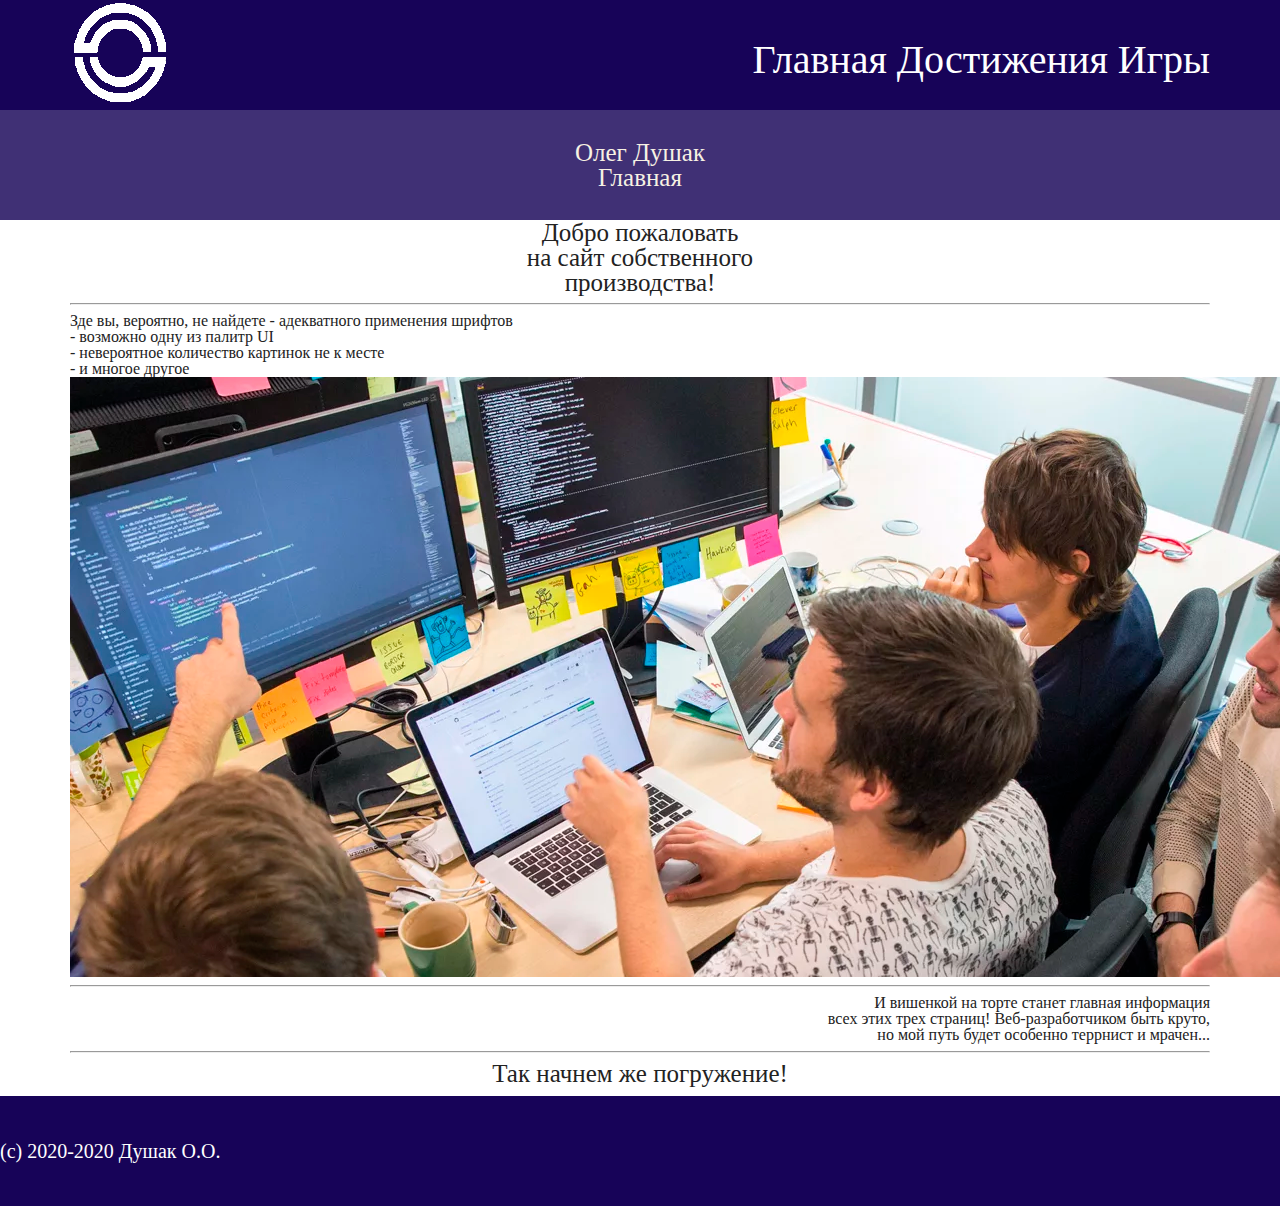
<file: index.html>
<!DOCTYPE html>
<html lang="en">

<head>
    <meta charset="UTF-8">
    <meta name="viewport" content="width=device-width, initial-scale=1.0">
    <meta http-equiv="X-UA-Compatible" content="ie=edge">
    <title>Персональный сайт</title>
    <link rel="stylesheet" href="css/normalize.css">
    <link rel="stylesheet" href="css/fonts.css">
    <link rel="stylesheet" href="css/style.css">
    <link rel="stylesheet" href="css/reset.css">
</head>

<body>
    <header class="header">
        <div class="headtop">
            <div class="container">
                <div class="head-inner">
                    <div class="mainpagelogo">
                        <a href="#">
                            <img src="logo.png" alt="">
                        </a>
                    </div>
                    <nav class="menu">
                        <ul>
                            <li><a href="index.html">Главная</a></li>
                            <li><a href="Achievements.html">Достижения</a></li>
                            <li><a href="Games.html">Игры</a></li>
                        </ul>
                    </nav>
                </div>
            </div>
        </div>
        <div class="headbottom">
            <p class="body_main_top_text">
                Олег Душак<br>Главная
            </p>
        </div>
    </header>
    <main>
        <div class="container">
            <p class="body_main_top">
                Добро пожаловать<br>
                на сайт собственного<br>
                производства!
            </p>
            <hr>
            <p class="body_main_mid1">
                Зде вы, вероятно, не найдете
                - адекватного применения шрифтов<br>
                - возможно одну из палитр UI<br>
                - невероятное количество картинок не к месте<br>
                - и многое другое<br>
            </p>
            <div class="body_main_top_img">
                <img class="body_main_png1" src="img/mainimage1.png">
            </div>
            <hr>
            <p class="body_main_mid2">
                И вишенкой на торте станет главная информация<br>
                всех этих трех страниц!
                Веб-разработчиком быть круто,<br> но мой путь будет
                особенно террнист и мрачен...
            </p>
            <hr>
            <p class="body_main_bottom">
                Так начнем же погружение!
            </p>
        </div>
    </main>
    <footer>
        <div class="footermain">
            <p class="footer_text1">
                (c) 2020-2020 Душак О.О.
            </p>
        </div>
    </footer>
</body></html>
</file>
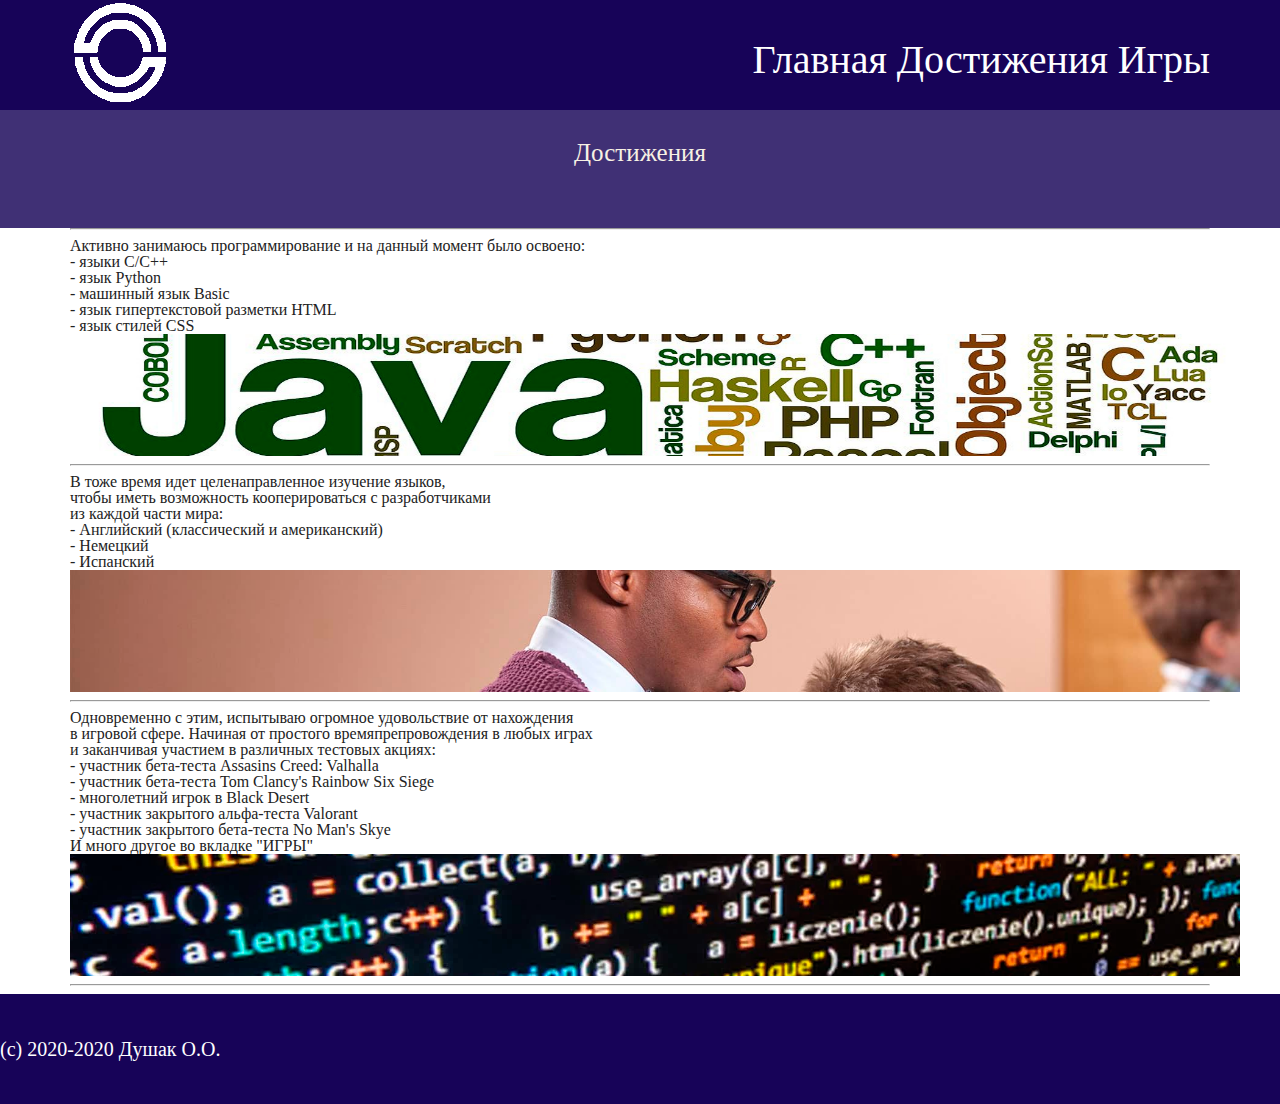
<file: Achievements.html>
<!DOCTYPE html>
<html lang="en">

<head>
    <meta charset="UTF-8">
    <meta name="viewport" content="width=device-width, initial-scale=1.0">
    <meta http-equiv="X-UA-Compatible" content="ie=edge">
    <title>Персональный сайт</title>
    <link rel="stylesheet" href="css/normalize.css">
    <link rel="stylesheet" href="css/fonts.css">
    <link rel="stylesheet" href="css/style.css">
    <link rel="stylesheet" href="css/reset.css">
</head>

<body>
    <header class="header">
        <div class="headtop">
            <div class="container">
                <div class="head-inner">
                    <div class="mainpagelogo">
                        <a href="#">
                            <img src="logo.png" alt="">
                        </a>
                    </div>
                    <nav class="menu">
                        <ul>
                            <li><a href="index.html">Главная</a></li>
                            <li><a href="Achievements.html">Достижения</a></li>
                            <li><a href="Games.html">Игры</a></li>
                        </ul>
                    </nav>
                </div>
            </div>
        </div>
        <div class="headbottom">
            <p class="body_main_top_text">
                Достижения
            </p>
        </div>
    </header>
    <main>
        <div class="container">
           <hr size=5px>
            <p class="main_text">
                Активно занимаюсь программирование и на данный момент было освоено:<br>
                - языки C/C++<br>
                - язык Python<br>
                - машинный язык Basic<br>
                - язык гипертекстовой разметки HTML<br>
                - язык стилей CSS<br>
            </p>
            <a href="#">
                <img class="secondcodding" src="img/languages.png" alt="">
                </a>
            <hr size=5px>
            <p class="main_text2">
                В тоже время идет целенаправленное изучение языков,<br> чтобы иметь возможность кооперироваться с разработчиками<br> из каждой части мира: <br>
                - Английский (классический и американский)<br>
                - Немецкий<br>
                - Испанский<br>
                </p>
            <a href="#">
                <img class="secondcodding" src="img/BLACKLIVESMATTER.png" alt="">
                </a>
            <hr size=5px>
            <p class="main_text3">
                Одновременно с этим, испытываю огромное удовольствие от нахождения<br>
                в игровой сфере. Начиная от простого времяпрепровождения в любых играх<br>
                и заканчивая участием в различных тестовых акциях:<br>
                - участник бета-теста <b>Assasins Creed: Valhalla</b><br>
                - участник бета-теста Tom Clancy's Rainbow Six Siege<br>
                - многолетний игрок в Black Desert<br>
                - участник закрытого альфа-теста Valorant<br>
                - участник закрытого бета-теста No Man's Skye<br>
                И много другое во вкладке "ИГРЫ"
                <a href="#">
                <img class="secondcodding" src="img/coding.png" alt="">
                </a>
            </p>
            <hr size=5px>
        </div>
    </main>
    <footer>
        <div class="footermain">
            <p class="footer_text1">
                (c) 2020-2020 Душак О.О.
            </p>
        </div>
    </footer>
</body></html>
</file>
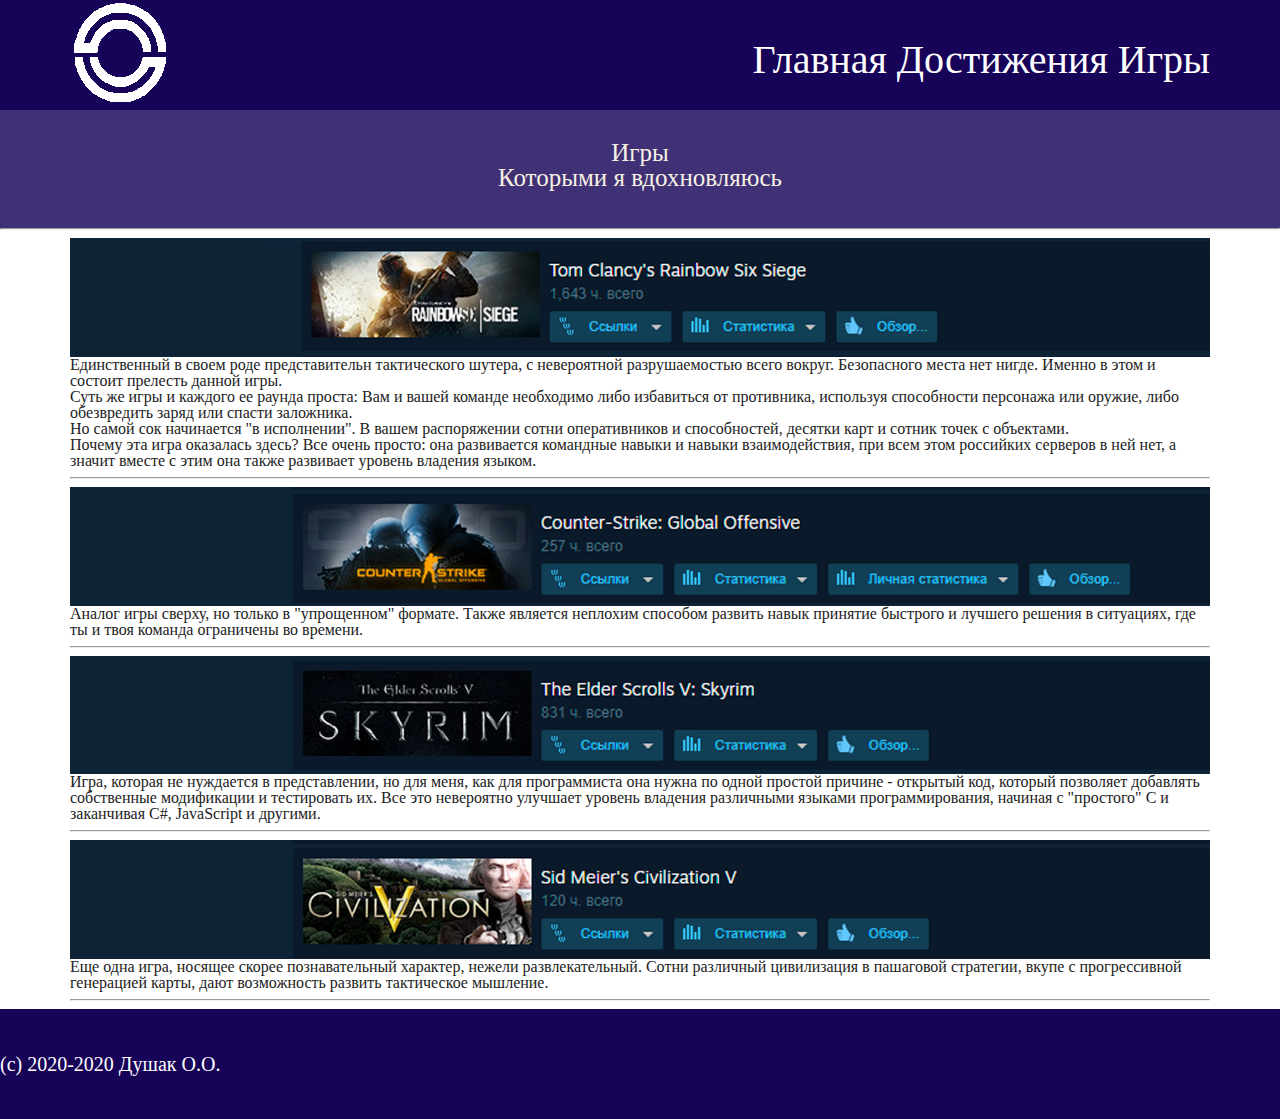
<file: Games.html>
<!DOCTYPE html>
<html lang="en">

<head>
    <meta charset="UTF-8">
    <meta name="viewport" content="width=device-width, initial-scale=1.0">
    <meta http-equiv="X-UA-Compatible" content="ie=edge">
    <title>Персональный сайт</title>
    <link rel="stylesheet" href="css/normalize.css">
    <link rel="stylesheet" href="css/fonts.css">
    <link rel="stylesheet" href="css/style.css">
    <link rel="stylesheet" href="css/reset.css">
</head>

<body>
    <header class="header">
        <div class="headtop">
            <div class="container">
                <div class="head-inner">
                    <div class="mainpagelogo">
                        <a href="#">
                            <img src="logo.png" alt="">
                        </a>
                    </div>
                    <nav class="menu">
                        <ul>
                            <li><a href="index.html">Главная</a></li>
                            <li><a href="Achievements.html">Достижения</a></li>
                            <li><a href="Games.html">Игры</a></li>
                        </ul>
                    </nav>
                </div>
            </div>
        </div>
        <div class="headbottom">
            <p class="body_main_top_text">
                Игры<br>Которыми я вдохновляюсь
            </p>
        </div>
    </header>
    <main>
    <hr>
    <div class="container">
    <img class="first_last" src="img/lastpageimg2.png">
    <p class="games_1">
        Единственный в своем роде представительн тактического шутера, с невероятной разрушаемостью всего вокруг. Безопасного места нет нигде. Именно в этом и состоит прелесть данной игры.<br>
        Суть же игры и каждого ее раунда проста: Вам и вашей команде необходимо либо избавиться от противника, используя способности персонажа или оружие, либо обезвредить заряд или спасти заложника.<br>
        Но самой сок начинается "в исполнении". В вашем распоряжении сотни оперативников и способностей, десятки карт и сотник точек с объектами.<br>
        Почему эта игра оказалась здесь? Все очень просто: она развивается командные навыки и навыки взаимодействия, при всем этом российких серверов в ней нет, а значит вместе с этим она также развивает уровень владения языком.
    </p>
    <hr>
    <img class="first_last" src="img/lastpageimg4.png">
        <p class="games_1">
    Аналог игры сверху, но только в "упрощенном" формате. Также является неплохим способом развить навык принятие быстрого и лучшего решения в ситуациях, где ты и твоя команда ограничены во времени.
    </p>
    <hr>
       <img class="first_last" src="img/lastpageimg3.png">
        <p class="games_1">
        Игра, которая не нуждается в представлении, но для меня, как для программиста она нужна по одной простой причине - открытый код, который позволяет добавлять собственные модификации и тестировать их. Все это невероятно улучшает уровень владения различными языками программирования, начиная с "простого" С и заканчивая С#, JavaScript и другими.
    </p>
    <hr>
       <img class="first_last" src="img/lastpageimg1.png">
        <p class="games_1">
        Еще одна игра, носящее скорее познавательный характер, нежели развлекательный. Сотни различный цивилизация в пашаговой стратегии, вкупе с прогрессивной генерацией карты, дают возможность развить тактическое мышление.
    </p>
    <hr>
    </div>
    </main>
    <footer>
        <div class="footermain">
            <p class="footer_text1">
                (c) 2020-2020 Душак О.О.
            </p>
        </div>
    </footer>
</body></html>
</file>
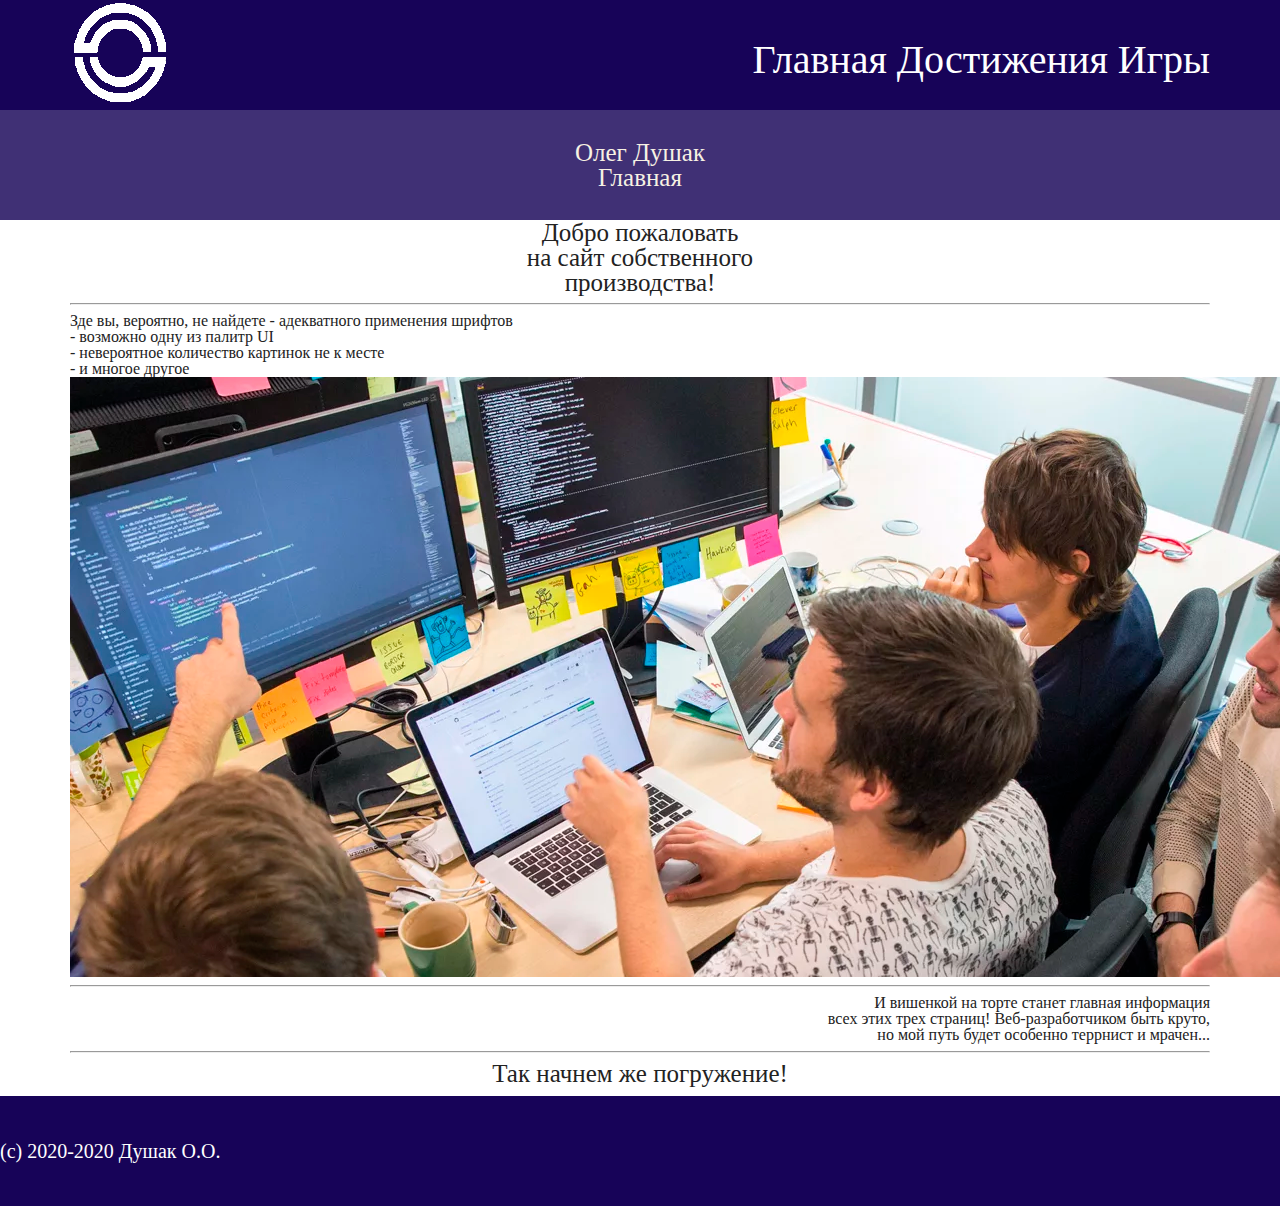
<file: Site1Main.html>
<!DOCTYPE html>
<html lang="en">

<head>
    <meta charset="UTF-8">
    <meta name="viewport" content="width=device-width, initial-scale=1.0">
    <meta http-equiv="X-UA-Compatible" content="ie=edge">
    <title>Персональный сайт</title>
    <link rel="stylesheet" href="css/normalize.css">
    <link rel="stylesheet" href="css/fonts.css">
    <link rel="stylesheet" href="css/style.css">
    <link rel="stylesheet" href="css/reset.css">
</head>

<body>
    <header class="header">
        <div class="headtop">
            <div class="container">
                <div class="head-inner">
                    <div class="mainpagelogo">
                        <a href="#">
                            <img src="logo.png" alt="">
                        </a>
                    </div>
                    <nav class="menu">
                        <ul>
                            <li><a href="file:///C:/Users/User/Desktop/Site%20DushakOO/SiteMain.html">Главная</a></li>
                            <li><a href="file:///C:/Users/User/Desktop/Site%20DushakOO/SiteAch.html">Достижения</a></li>
                            <li><a href="#">Игры</a></li>
                        </ul>
                    </nav>
                </div>
            </div>
        </div>
        <div class="headbottom">
            <p class="body_main_top_text">
                Олег Душак<br>Главная
            </p>
        </div>
    </header>
    <main>
        <div class="container">
            <p class="body_main_top">
                Добро пожаловать<br>
                на сайт собственного<br>
                производства!
            </p>
            <hr>
            <p class="body_main_mid1">
                Зде вы, вероятно, не найдете
                - адекватного применения шрифтов<br>
                - возможно одну из палитр UI<br>
                - невероятное количество картинок не к месте<br>
                - и многое другое<br>
            </p>
            <div class="body_main_top_img">
                <img class="body_main_png1" src="img/mainimage1.png">
            </div>
            <hr>
            <p class="body_main_mid2">
                И вишенкой на торте станет главная информация<br>
                всех этих трех страниц!
                Веб-разработчиком быть круто,<br> но мой путь будет
                особенно террнист и мрачен...
            </p>
            <hr>
            <p class="body_main_bottom">
                Так начнем же погружение!
            </p>
        </div>
    </main>
    <footer>
        <div class="footermain">
            <p class="footer_text1">
                (c) 2020-2020 Душак О.О.
            </p>
        </div>
    </footer>
</body></html>
</file>
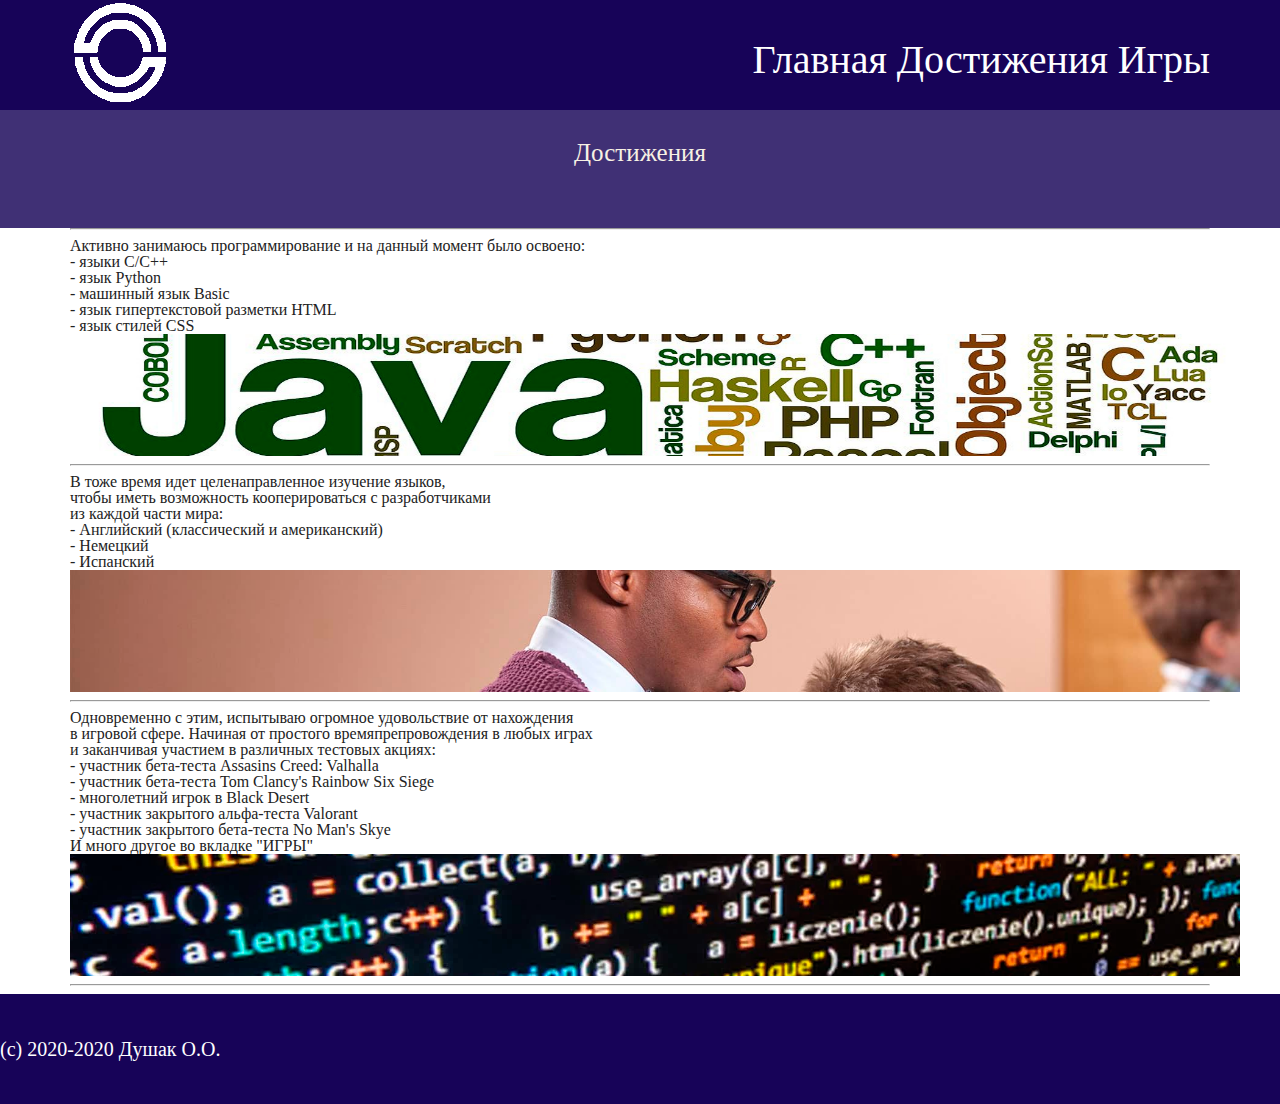
<file: Site2Ach.html>
<!DOCTYPE html>
<html lang="en">

<head>
    <meta charset="UTF-8">
    <meta name="viewport" content="width=device-width, initial-scale=1.0">
    <meta http-equiv="X-UA-Compatible" content="ie=edge">
    <title>Персональный сайт</title>
    <link rel="stylesheet" href="css/normalize.css">
    <link rel="stylesheet" href="css/fonts.css">
    <link rel="stylesheet" href="css/style.css">
    <link rel="stylesheet" href="css/reset.css">
</head>

<body>
    <header class="header">
        <div class="headtop">
            <div class="container">
                <div class="head-inner">
                    <div class="mainpagelogo">
                        <a href="#">
                            <img src="logo.png" alt="">
                        </a>
                    </div>
                    <nav class="menu">
                        <ul>
                            <li><a href="index.html">Главная</a></li>
                            <li><a href="SiteAch.html">Достижения</a></li>
                            <li><a href="Site3Last.html">Игры</a></li>
                        </ul>
                    </nav>
                </div>
            </div>
        </div>
        <div class="headbottom">
            <p class="body_main_top_text">
                Достижения
            </p>
        </div>
    </header>
    <main>
        <div class="container">
           <hr size=5px>
            <p class="main_text">
                Активно занимаюсь программирование и на данный момент было освоено:<br>
                - языки C/C++<br>
                - язык Python<br>
                - машинный язык Basic<br>
                - язык гипертекстовой разметки HTML<br>
                - язык стилей CSS<br>
            </p>
            <a href="#">
                <img class="secondcodding" src="img/languages.png" alt="">
                </a>
            <hr size=5px>
            <p class="main_text2">
                В тоже время идет целенаправленное изучение языков,<br> чтобы иметь возможность кооперироваться с разработчиками<br> из каждой части мира: <br>
                - Английский (классический и американский)<br>
                - Немецкий<br>
                - Испанский<br>
                </p>
            <a href="#">
                <img class="secondcodding" src="img/BLACKLIVESMATTER.png" alt="">
                </a>
            <hr size=5px>
            <p class="main_text3">
                Одновременно с этим, испытываю огромное удовольствие от нахождения<br>
                в игровой сфере. Начиная от простого времяпрепровождения в любых играх<br>
                и заканчивая участием в различных тестовых акциях:<br>
                - участник бета-теста <b>Assasins Creed: Valhalla</b><br>
                - участник бета-теста Tom Clancy's Rainbow Six Siege<br>
                - многолетний игрок в Black Desert<br>
                - участник закрытого альфа-теста Valorant<br>
                - участник закрытого бета-теста No Man's Skye<br>
                И много другое во вкладке "ИГРЫ"
                <a href="#">
                <img class="secondcodding" src="img/coding.png" alt="">
                </a>
            </p>
            <hr size=5px>
        </div>
    </main>
    <footer>
        <div class="footermain">
            <p class="footer_text1">
                (c) 2020-2020 Душак О.О.
            </p>
        </div>
    </footer>
</body></html>
</file>
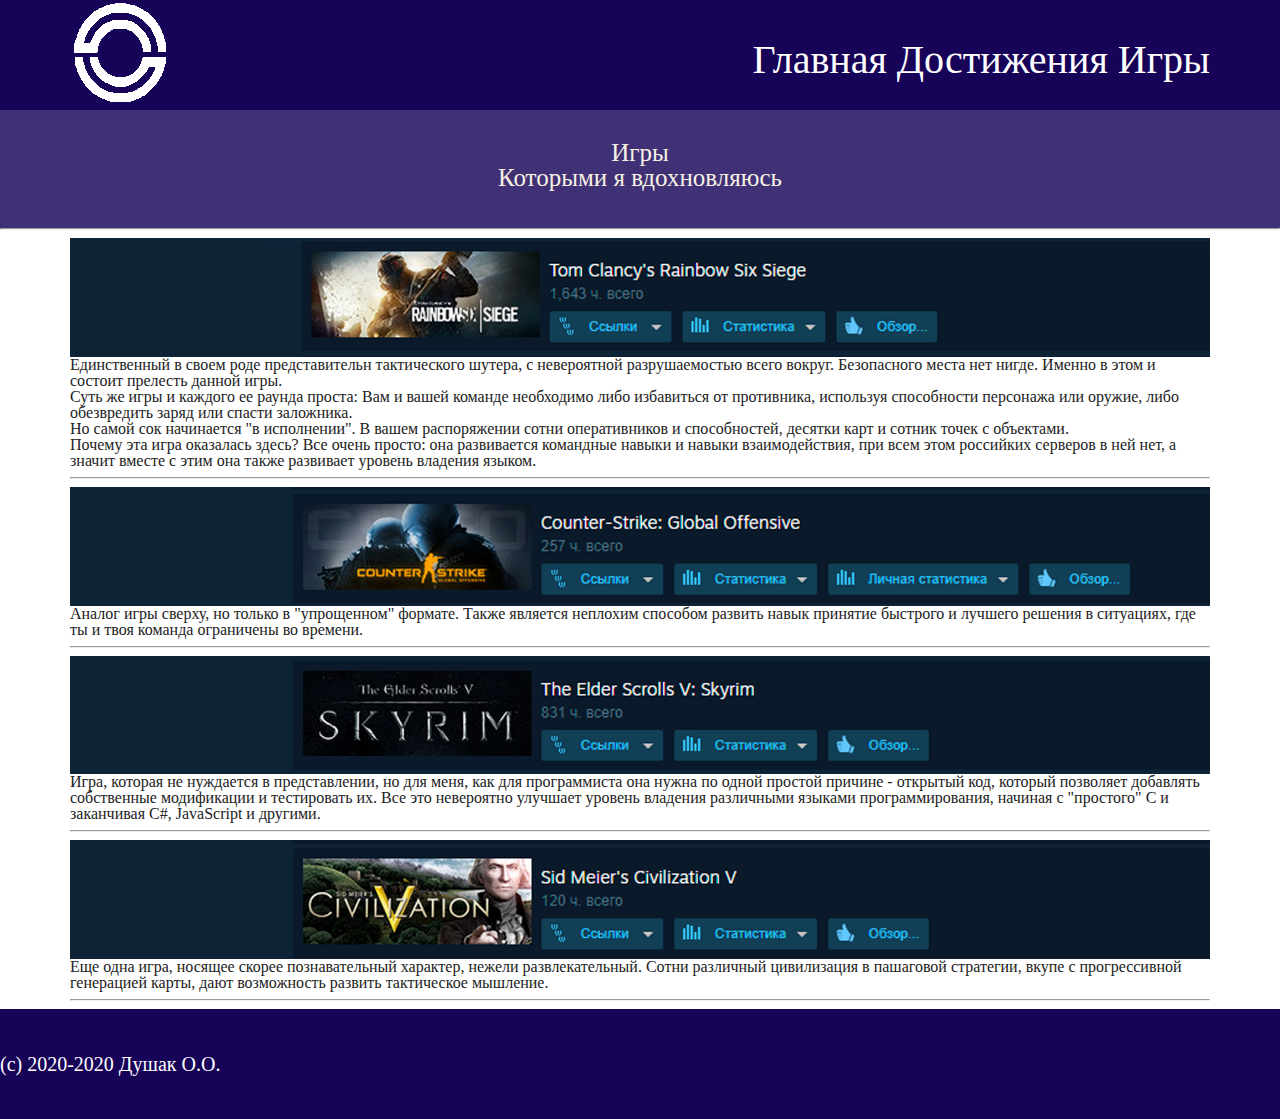
<file: Site3Last.html>
<!DOCTYPE html>
<html lang="en">

<head>
    <meta charset="UTF-8">
    <meta name="viewport" content="width=device-width, initial-scale=1.0">
    <meta http-equiv="X-UA-Compatible" content="ie=edge">
    <title>Персональный сайт</title>
    <link rel="stylesheet" href="css/normalize.css">
    <link rel="stylesheet" href="css/fonts.css">
    <link rel="stylesheet" href="css/style.css">
    <link rel="stylesheet" href="css/reset.css">
</head>

<body>
    <header class="header">
        <div class="headtop">
            <div class="container">
                <div class="head-inner">
                    <div class="mainpagelogo">
                        <a href="#">
                            <img src="logo.png" alt="">
                        </a>
                    </div>
                    <nav class="menu">
                        <ul>
                            <li><a href="index.html">Главная</a></li>
                            <li><a href="Site2Ach.html">Достижения</a></li>
                            <li><a href="Site3Last.html">Игры</a></li>
                        </ul>
                    </nav>
                </div>
            </div>
        </div>
        <div class="headbottom">
            <p class="body_main_top_text">
                Игры<br>Которыми я вдохновляюсь
            </p>
        </div>
    </header>
    <main>
    <hr>
    <div class="container">
    <img class="first_last" src="img/lastpageimg2.png">
    <p class="games_1">
        Единственный в своем роде представительн тактического шутера, с невероятной разрушаемостью всего вокруг. Безопасного места нет нигде. Именно в этом и состоит прелесть данной игры.<br>
        Суть же игры и каждого ее раунда проста: Вам и вашей команде необходимо либо избавиться от противника, используя способности персонажа или оружие, либо обезвредить заряд или спасти заложника.<br>
        Но самой сок начинается "в исполнении". В вашем распоряжении сотни оперативников и способностей, десятки карт и сотник точек с объектами.<br>
        Почему эта игра оказалась здесь? Все очень просто: она развивается командные навыки и навыки взаимодействия, при всем этом российких серверов в ней нет, а значит вместе с этим она также развивает уровень владения языком.
    </p>
    <hr>
    <img class="first_last" src="img/lastpageimg4.png">
        <p class="games_1">
    Аналог игры сверху, но только в "упрощенном" формате. Также является неплохим способом развить навык принятие быстрого и лучшего решения в ситуациях, где ты и твоя команда ограничены во времени.
    </p>
    <hr>
       <img class="first_last" src="img/lastpageimg3.png">
        <p class="games_1">
        Игра, которая не нуждается в представлении, но для меня, как для программиста она нужна по одной простой причине - открытый код, который позволяет добавлять собственные модификации и тестировать их. Все это невероятно улучшает уровень владения различными языками программирования, начиная с "простого" С и заканчивая С#, JavaScript и другими.
    </p>
    <hr>
       <img class="first_last" src="img/lastpageimg1.png">
        <p class="games_1">
        Еще одна игра, носящее скорее познавательный характер, нежели развлекательный. Сотни различный цивилизация в пашаговой стратегии, вкупе с прогрессивной генерацией карты, дают возможность развить тактическое мышление.
    </p>
    <hr>
    </div>
    </main>
    <footer>
        <div class="footermain">
            <p class="footer_text1">
                (c) 2020-2020 Душак О.О.
            </p>
        </div>
    </footer>
</body></html>
</file>
<file: css/fonts.css>
@font-face {
  font-family: 'icomoon';
  src:  url('../fonts/icomoon.eot?wknkd5');
  src:  url('../fonts/icomoon.eot?wknkd5#iefix') format('embedded-opentype'),
    url('../fonts/icomoon.ttf?wknkd5') format('truetype'),
    url('../fonts/icomoon.woff?wknkd5') format('woff'),
    url('../fonts/icomoon.svg?wknkd5#icomoon') format('svg');
  font-weight: normal;
  font-style: normal;
  font-display: block;
}

[class^="icon-"], [class*=" icon-"] {
  /* use !important to prevent issues with browser extensions that change fonts */
  font-family: 'icomoon' !important;
  speak: never;
  font-style: normal;
  font-weight: normal;
  font-variant: normal;
  text-transform: none;
  line-height: 1;

  /* Better Font Rendering =========== */
  -webkit-font-smoothing: antialiased;
  -moz-osx-font-smoothing: grayscale;
}

.icon-trophy:before {
  content: "\e99e";
}
.icon-checkmark:before {
  content: "\ea10";
}
.icon-steam:before {
  content: "\eaac";
}
</file>
<file: css/style.css>
* {
    box-sizing: border-box;
}

a {
    color: #ffffff;
    text-decoration: none;
    display: inline-block;
}

ul,
li {
    list-style: none;
    flex-wrap: wrap;
    margin: 0;
    padding: 0;
}

.container {
    max-width: 1170px;
    margin: 0 auto;
    padding: 0 15px;
}

.choosed{
    border-bottom: 3px solid #170358;
}

body {}

.head-inner {
    display: flex;
    justify-content: space-between;
}

.mainpagelogo {
    display: flex;
}

.menu li {
    display: inline-block;
    margin-top: 40px;
}

header {
    background-color: #403075;
}

.headtop {
    background-color: #170358;
    color: #ffffff;
    height: 110px;
    font-size: 40px;
}

.headbottom {
    background-color: #403075;
    height: 110px;
    font-size: 25px;
    color: #f7f1e3;
    text-align: center;
    margin-bottom: -30px;
}

.body_main_top_text {
    margin-top: 30px;
}

main {
    background-color: #ffffff;
}

.main_img1{
    float: right;
}

.body_main_top {
    text-align: center;
    height: auto;
    font-size: 25px;
}

.body_main_png1{
    align-content: center;
}

.body_main_mid2 {
    text-align: right;
}

.secondcodding{
    width: 1170px;
}

.main_text2{
    text-align: left;
}

.body_main_bottom {
    text-align: center;
    margin-bottom: 10px;
    font-size: 25px;
}

.first_last{
    width: 1140px;
}

.game_1{
    text-indent: 10px;
}

.footer_text1 {
    background-color: #170358;
    font-size: 20px;
    color: #ffffff;
    line-height: 110px;
}
</file>
